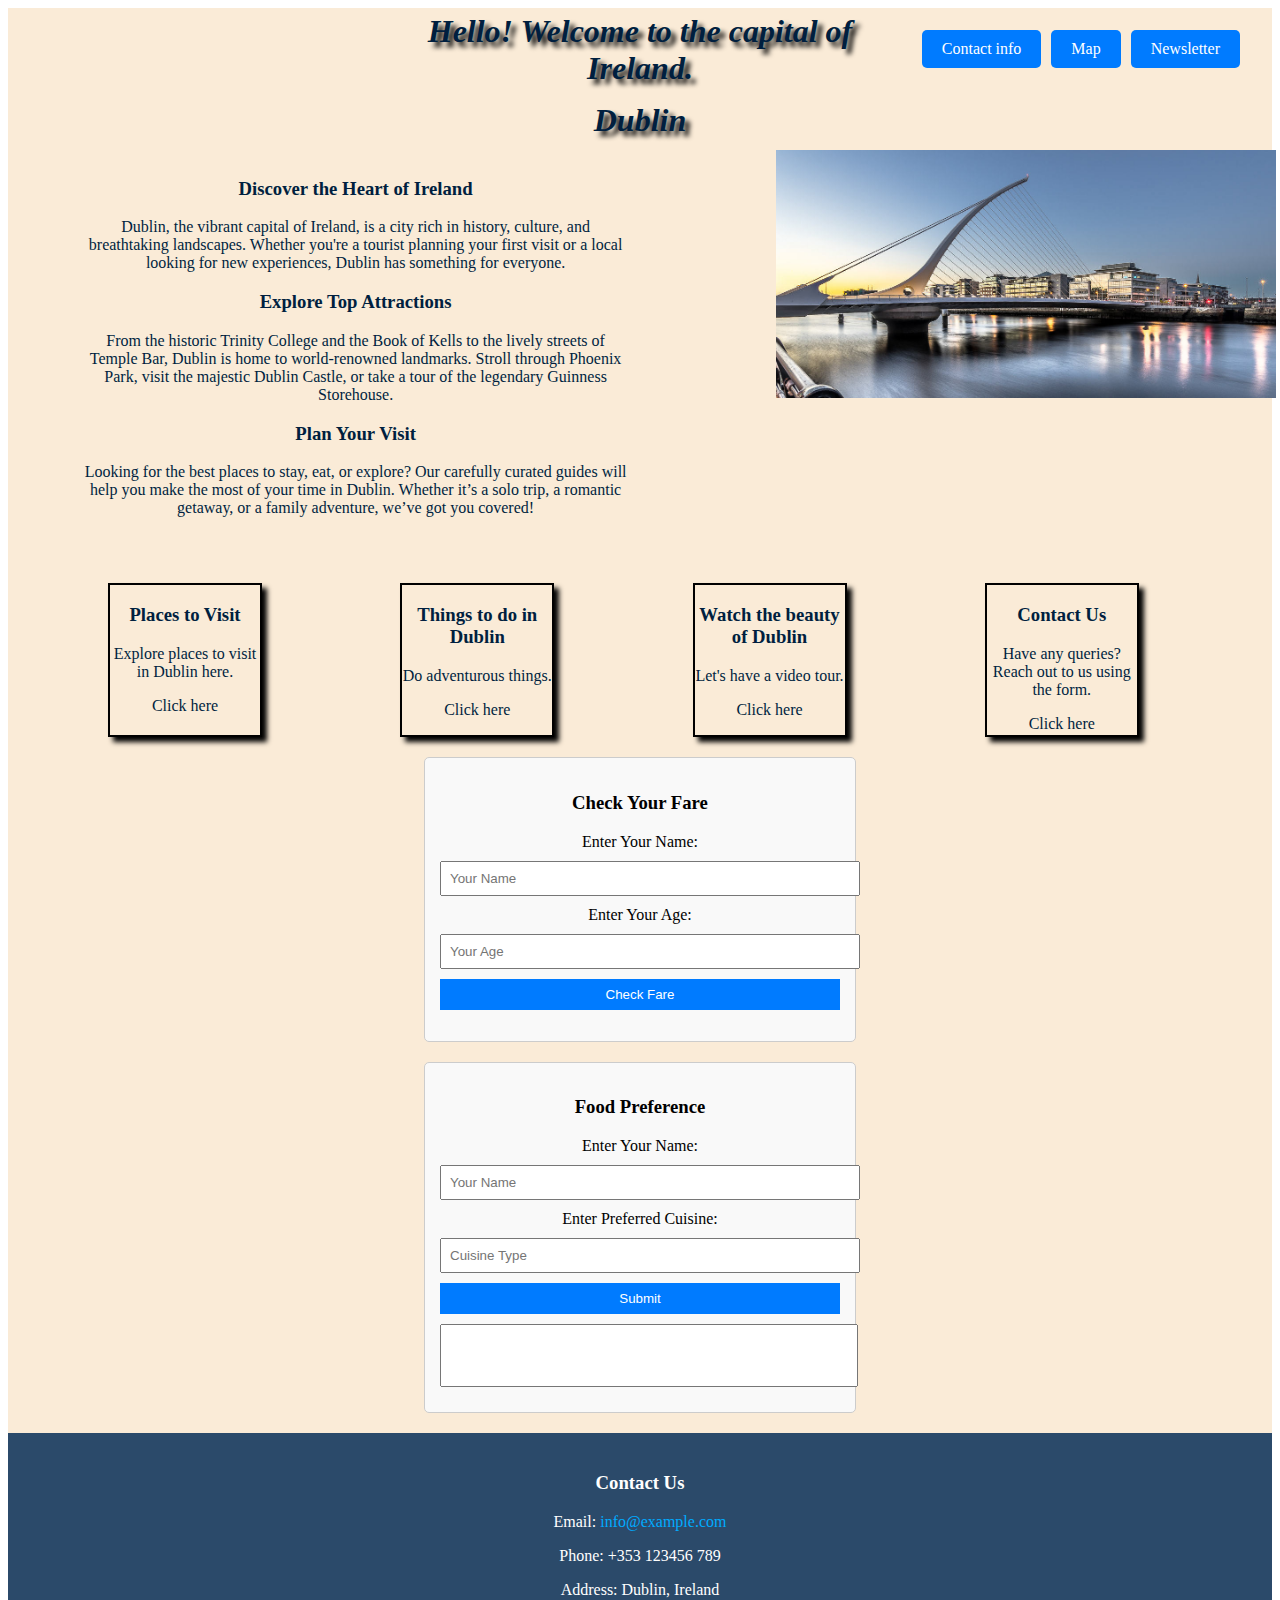
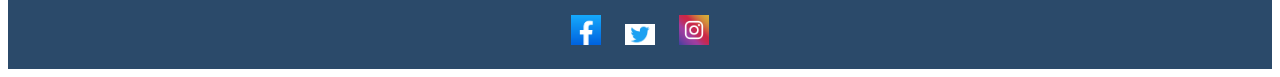
<file: Dublin-website/index.html>
<!DOCTYPE html>
<html lang="en">

<head>
    <meta charset="UTF-8">
    <meta name="viewport" content="width=device-width, initial-scale=1.0">
    <title>Home</title>
    <link href="style.css" rel="stylesheet">
</head>

<body>
    <div class="landing-page">
        <div style="margin-left:30%; margin-right:30%">
            <h1 class="heading">Hello! Welcome to the capital of Ireland.</h1>
            <h1 class="heading">Dublin</h1>
        </div>

        <div class="container2">
            <a class="btn" href="#contact-section">Contact info</a>
            <a class="btn" href="https://www.google.com/maps/place/Dublin,+Ireland" target="_blank">Map</a>
            <a class="btn" href="https://dublin.ie/newsletter/" target="_blank">Newsletter</a>
        </div>

        <div class="home">
            <h3>Discover the Heart of Ireland</h3>
            <p>Dublin, the vibrant capital of Ireland, is a city rich in history, culture, and breathtaking landscapes. Whether you're a tourist planning your first visit or a local looking for new experiences, Dublin has something for everyone.</p>

            <h3>Explore Top Attractions</h3>
            <p>From the historic Trinity College and the Book of Kells to the lively streets of Temple Bar, Dublin is home to world-renowned landmarks. Stroll through Phoenix Park, visit the majestic Dublin Castle, or take a tour of the legendary Guinness Storehouse.</p>

            <h3>Plan Your Visit</h3>
            <p>Looking for the best places to stay, eat, or explore? Our carefully curated guides will help you make the most of your time in Dublin. Whether it’s a solo trip, a romantic getaway, or a family adventure, we’ve got you covered!</p>
        </div>

        <div class="img-container">
            <img src="background.jpg" alt="Dublin" width="500px">
        </div>

        <div class="container">
            <a class="pages" href="places.html" target="_blank">
                <div class="services">
                    <h3>Places to Visit</h3>
                    <p class="pages_para">Explore places to visit in Dublin here.</p>
                    <p>Click here</p>
                </div>
            </a>

            <a class="pages" href="things.html" target="_blank">
                <div class="services">
                    <h3>Things to do in Dublin</h3>
                    <p class="pages_para">Do adventurous things.</p>
                    <p>Click here</p>
                </div>
            </a>

            <a class="pages" href="gallery.html" target="_blank">
                <div class="services">
                    <h3>Watch the beauty of Dublin</h3>
                    <p class="pages_para">Let's have a video tour.</p>
                    <p>Click here</p>
                </div>
            </a>

            <a class="pages" href="contactUsform.html">
                <div class="services">
                    <h3>Contact Us</h3>
                    <p class="pages_para">Have any queries? Reach out to us using the form.</p>
                    <p>Click here</p>
                </div>
            </a>
        </div>

        <div class="fare-section">
            <h3>Check Your Fare</h3>
            <label for="username">Enter Your Name:</label>
            <input type="text" id="username" placeholder="Your Name">

            <label for="age">Enter Your Age:</label>
            <input type="number" id="age" placeholder="Your Age">

            <button onclick="calculateFare()">Check Fare</button>
            <p id="fare-output"></p>
        </div>

        <div class="food-section">
            <h3>Food Preference</h3>
            <label for="food-name">Enter Your Name:</label>
            <input type="text" id="food-name" placeholder="Your Name">

            <label for="food-cuisine">Enter Preferred Cuisine:</label>
            <input type="text" id="food-cuisine" placeholder="Cuisine Type">

            <button onclick="showFoodPreference()">Submit</button>
            <textarea id="food-output" rows="3" readonly></textarea>
        </div>

        <script>
            function calculateFare() {
                let age = document.getElementById("age").value;
                let output = document.getElementById("fare-output");

                if (age.trim() === "" || isNaN(age)) {
                    output.textContent = "Please enter a valid age.";
                    return;
                }

                age = parseInt(age);
                if (age <= 19) {
                    output.textContent = "You can pay child’s fare.";
                } else {
                    output.textContent = "You must pay the adult fare.";
                }
            }

            function showFoodPreference() {
                let name = document.getElementById("food-name").value;
                let cuisine = document.getElementById("food-cuisine").value;
                let output = document.getElementById("food-output");

                if (name.trim() === "" || cuisine.trim() === "") {
                    output.value = "Please enter your name and food preference.";
                    return;
                }

                output.value = `Hello ${name}, your preferred cuisine is ${cuisine}.`;
            }
        </script>

        <footer id="contact-section" class="contact-info">
            <div class="contact-container">
                <h3>Contact Us</h3>
                <p>Email: <a href="mailto:info@example.com">info@example.com</a></p>
                <p>Phone: +353 123456 789</p>
                <p>Address: Dublin, Ireland</p>

                <div class="social-icons">
                    <a href="https://www.facebook.com/dublinonline/">
                        <img src="facebookicon2.png" alt="Facebook">
                    </a>
                    <a href="https://x.com/Dublin_ie">
                        <img src="twitter2.png" alt="Twitter">
                    </a>
                    <a href="https://www.instagram.com/visitdublin/?hl=en">
                        <img src="instagram2.png" alt="Instagram">
                    </a>
                </div>
            </div>
        </footer>
    </div>
</body>

</html>
</file>
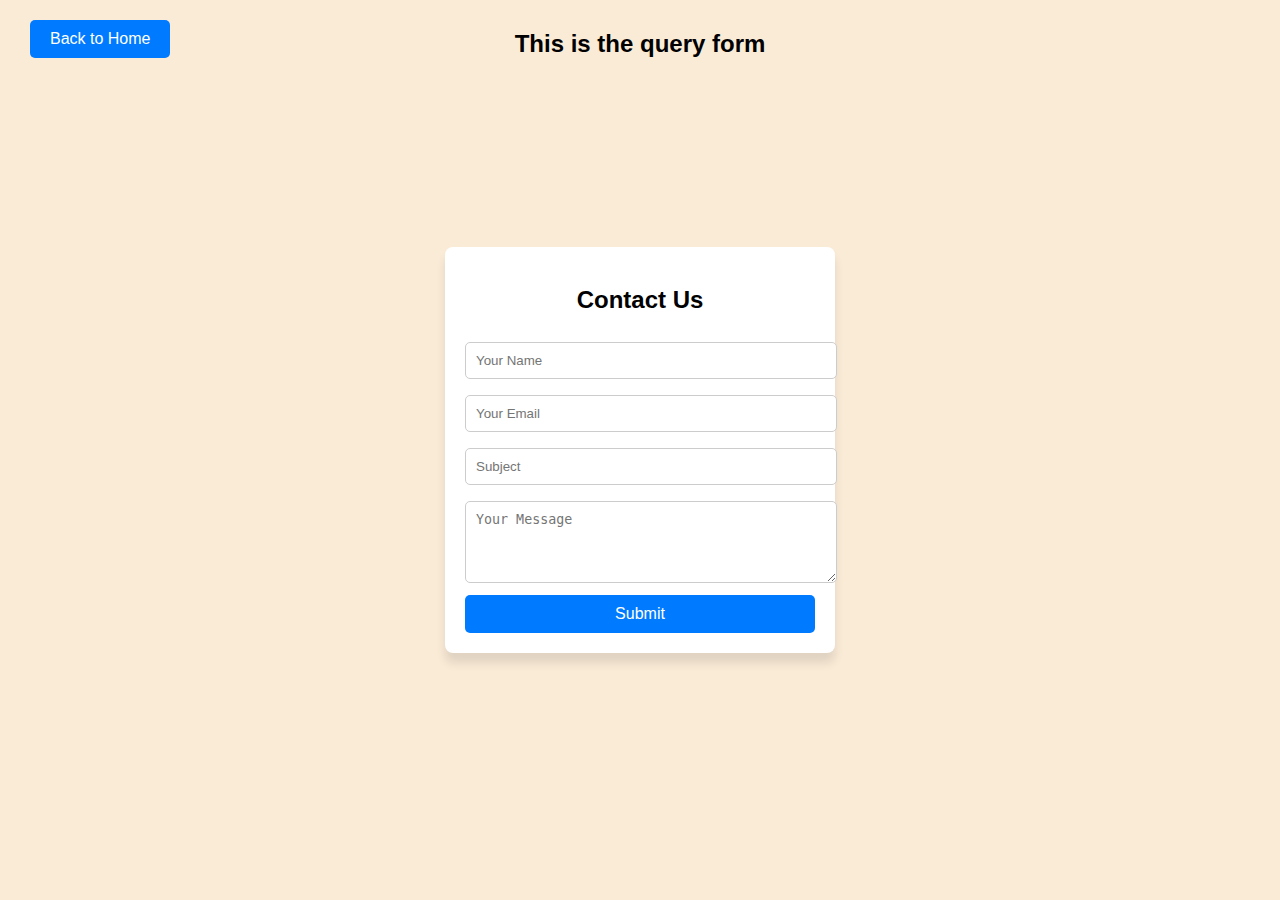
<file: Dublin-website/contactUsForm.html>
<!DOCTYPE html>
<html lang="en">

<head>
    <meta charset="UTF-8">
    <meta name="viewport" content="width=device-width, initial-scale=1.0">
    <title>Contact Us For Any Query</title>
    <link rel="stylesheet" href="style5.css">
</head>

<body>
    <div class="button">
        <a href="index.html" class="btn">Back to Home</a>
    </div>

    <h2 style="position: absolute; top: 10px; text-align: center;">This is the query form</h2>

    <div class="form-container">
        <h2>Contact Us</h2>
        <form id="queryForm">
            <input type="text" id="name" placeholder="Your Name" required>
            <input type="email" id="email" placeholder="Your Email" required>
            <input type="text" id="subject" placeholder="Subject" required>
            <textarea id="message" rows="4" placeholder="Your Message" required></textarea>
            <button type="submit">Submit</button>
        </form>
    </div>

    <script>
        document.getElementById("queryForm").addEventListener("submit", function(event) {
            event.preventDefault();

            let name = document.getElementById("name").value.trim();
            let email = document.getElementById("email").value.trim();
            let subject = document.getElementById("subject").value.trim();
            let message = document.getElementById("message").value.trim();

            if (name === "" || email === "" || subject === "" || message === "") {
                alert("Please fill in all fields.");
                return;
            }

            alert("Thank you, " + name + "! Your query has been submitted.");

            document.getElementById("queryForm").reset();
        });
    </script>
</body>

</html>
</file>
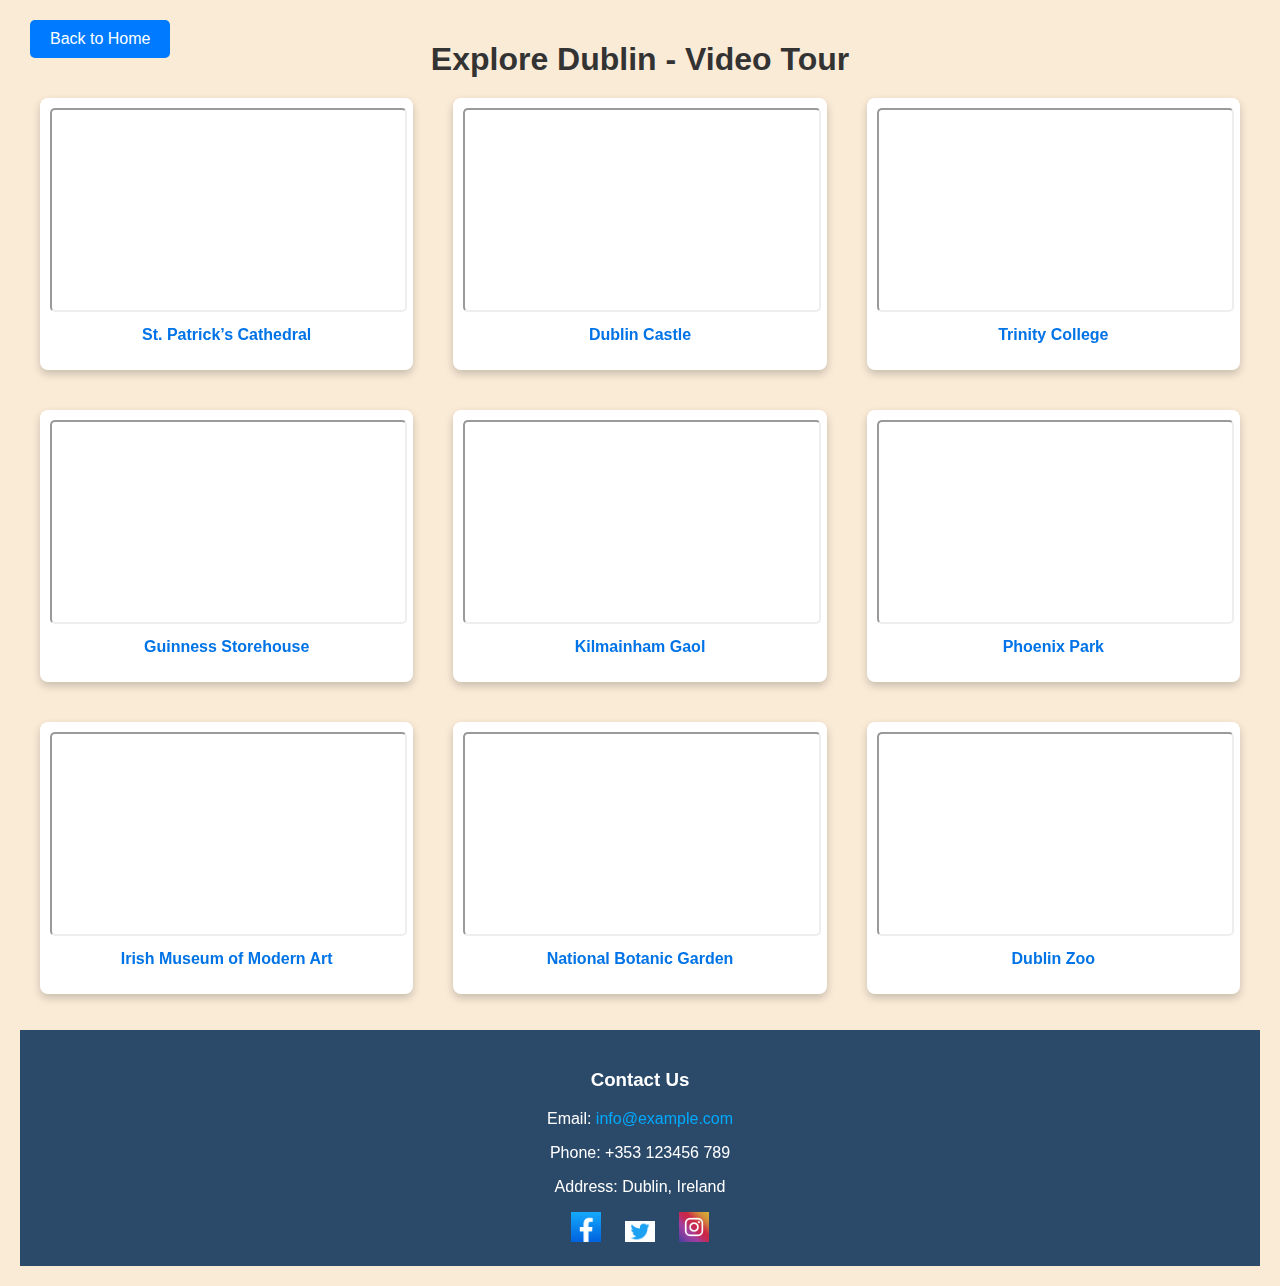
<file: Dublin-website/ery.html>
<!DOCTYPE html>
<html lang="en">

<head>
    <meta charset="UTF-8">
    <meta name="viewport" content="width=device-width, initial-scale=1.0">
    <title>Watch Beauty of Dublin</title>
    <link rel="stylesheet" href="style4.css">
</head>

<body>
    <div class="button">
        <a href="index.html" class="btn">Back to Home</a>
    </div>

    <h1>Explore Dublin - Video Tour</h1>

    <div class="video-grid">
        <div class="video-item">
            <iframe src="https://www.youtube.com/embed/noeiVmBExZk" allowfullscreen></iframe>
            <p class="video-title">St. Patrick’s Cathedral</p>
        </div>

        <div class="video-item">
            <iframe src="https://www.youtube.com/embed/bxs8Mhjy-VI" allowfullscreen></iframe>
            <p class="video-title">Dublin Castle</p>
        </div>

        <div class="video-item">
            <iframe src="https://www.youtube.com/embed/DbZALsDfLuU" allowfullscreen></iframe>
            <p class="video-title">Trinity College</p>
        </div>

        <div class="video-item">
            <iframe src="https://www.youtube.com/embed/WkrsEyLqQQ8" allowfullscreen></iframe>
            <p class="video-title">Guinness Storehouse</p>
        </div>

        <div class="video-item">
            <iframe src="https://www.youtube.com/embed/PsC4cjKyggM" allowfullscreen></iframe>
            <p class="video-title">Kilmainham Gaol</p>
        </div>

        <div class="video-item">
            <iframe src="https://www.youtube.com/embed/qYxrhKwtIEA" allowfullscreen></iframe>
            <p class="video-title">Phoenix Park</p>
        </div>

        <div class="video-item">
            <iframe src="https://www.youtube.com/embed/yjX9lunJEgY" allowfullscreen></iframe>
            <p class="video-title">Irish Museum of Modern Art</p>
        </div>

        <div class="video-item">
            <iframe src="https://www.youtube.com/embed/sy1qUZ9KDZw" allowfullscreen></iframe>
            <p class="video-title">National Botanic Garden</p>
        </div>

        <div class="video-item">
            <iframe src="https://www.youtube.com/embed/v0DQzp0983M" allowfullscreen></iframe>
            <p class="video-title">Dublin Zoo</p>
        </div>
    </div>

    <br /><br />

    <footer id="contact-section" class="contact-info">
        <div class="contact-container">
            <h3>Contact Us</h3>
            <p>Email: <a href="mailto:info@example.com">info@example.com</a></p>
            <p>Phone: +353 123456 789</p>
            <p>Address: Dublin, Ireland</p>

            <div class="social-icons">
                <a href="https://www.facebook.com/dublinonline/">
                    <img src="facebookicon2.png" alt="Facebook">
                </a>
                <a href="https://x.com/Dublin_ie">
                    <img src="twitter2.png" alt="Twitter">
                </a>
                <a href="https://www.instagram.com/visitdublin/?hl=en">
                    <img src="instagram2.png" alt="Instagram">
                </a>
            </div>
        </div>
    </footer>
</body>

</html>
</file>
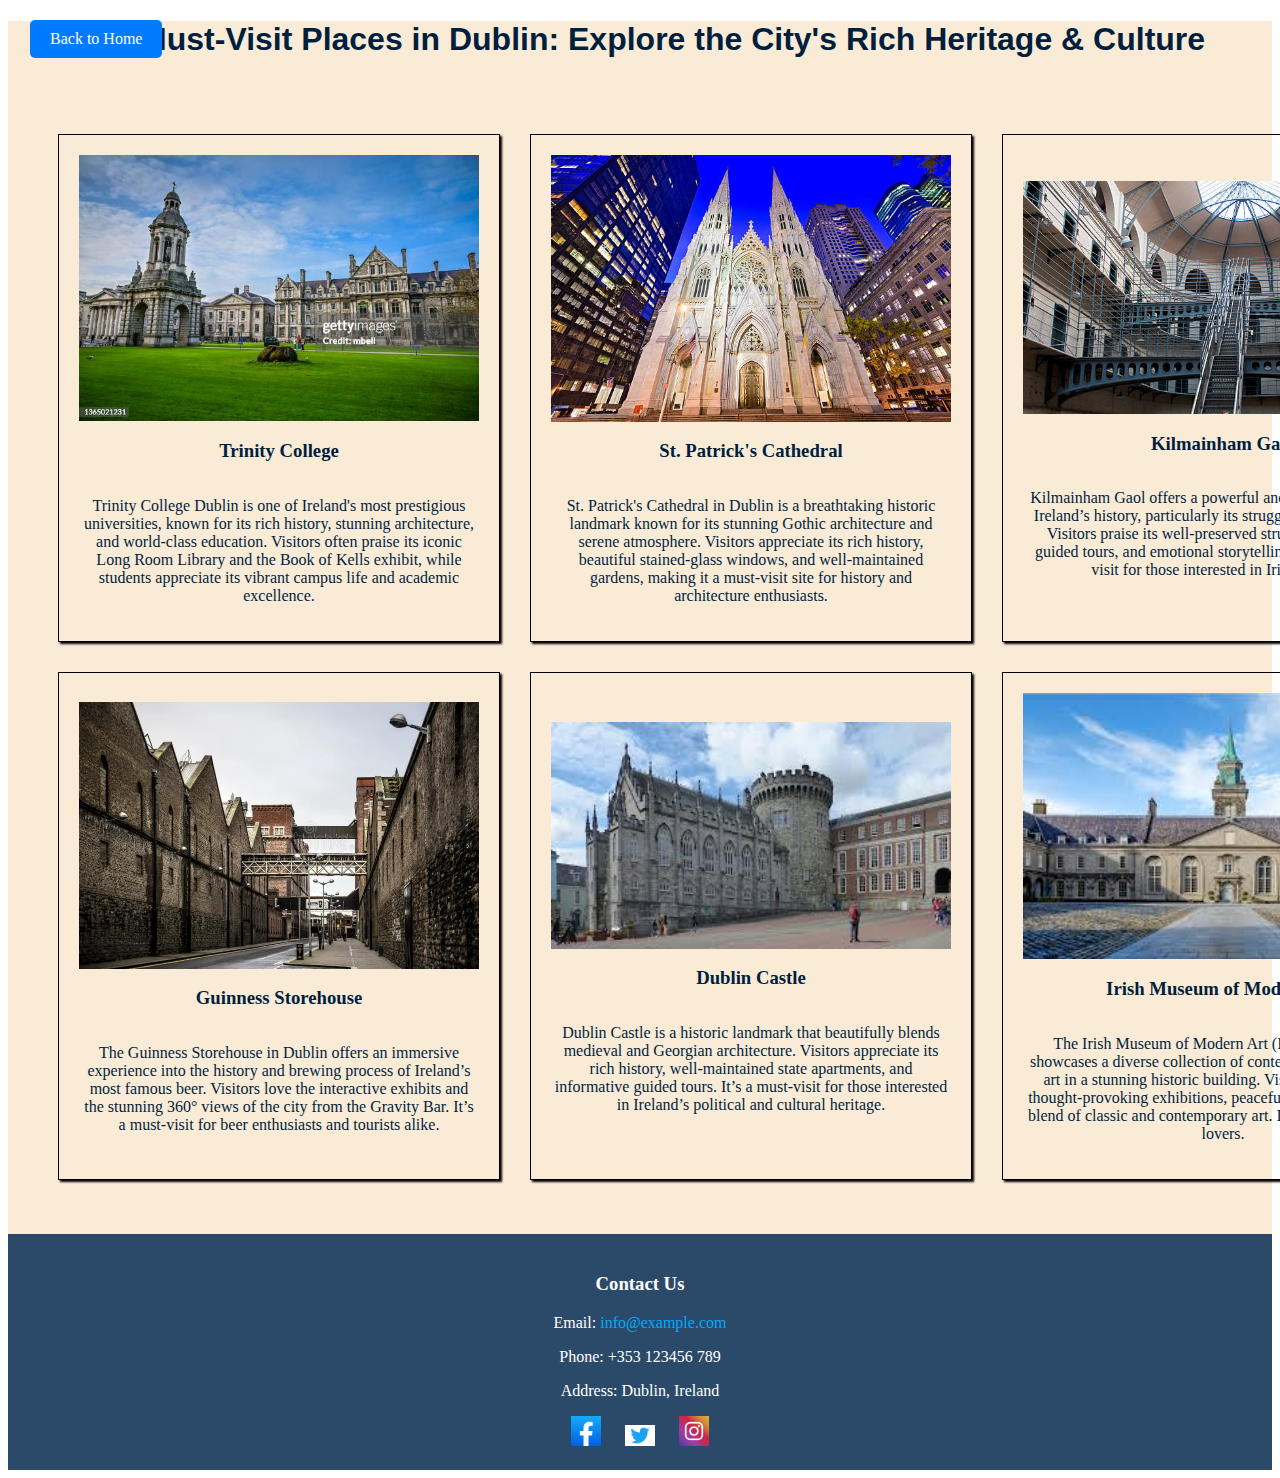
<file: Dublin-website/places.html>
<!DOCTYPE html>
<html lang="en">

<head>
    <meta charset="UTF-8">
    <meta name="viewport" content="width=device-width, initial-scale=1.0">
    <title>Places to Visit</title>
    <link href="style2.css" rel="stylesheet">
</head>

<body>
    <div class="page">
        <div class="button">
            <a href="index.html" class="btn">Back to Home</a>
        </div>

        <div style="text-align:center; font-family: Arial, Helvetica, sans-serif">
            <h1>Top Must-Visit Places in Dublin: Explore the City's Rich Heritage & Culture</h1>
        </div>

        <br /><br /><br />

        <div class="grid-container">
            <div class="grid-item">
                <img src="trinity.jpg" alt="Trinity College" width="400px">
                <h3>Trinity College</h3>
                <p>
                    Trinity College Dublin is one of Ireland's most prestigious universities, known for its rich history, stunning architecture, and world-class education. Visitors often praise its iconic Long Room Library and the Book of Kells exhibit, while students appreciate its vibrant campus life and academic excellence.
                </p>
            </div>

            <div class="grid-item">
                <img src="cathedral3.jpg" alt="St. Patrick's Cathedral" width="400px">
                <h3>St. Patrick's Cathedral</h3>
                <p>
                    St. Patrick's Cathedral in Dublin is a breathtaking historic landmark known for its stunning Gothic architecture and serene atmosphere. Visitors appreciate its rich history, beautiful stained-glass windows, and well-maintained gardens, making it a must-visit site for history and architecture enthusiasts.
                </p>
            </div>

            <div class="grid-item">
                <img src="gaol.jpg" alt="Kilmainham Gaol" width="400px">
                <h3>Kilmainham Gaol</h3>
                <p>
                    Kilmainham Gaol offers a powerful and moving insight into Ireland’s history, particularly its struggle for independence. Visitors praise its well-preserved structure, informative guided tours, and emotional storytelling, making it a must-visit for those interested in Irish heritage.
                </p>
            </div>

            <div class="grid-item">
                <img src="storehouse.jpg" alt="Guinness Storehouse" width="400px">
                <h3>Guinness Storehouse</h3>
                <p>
                    The Guinness Storehouse in Dublin offers an immersive experience into the history and brewing process of Ireland’s most famous beer. Visitors love the interactive exhibits and the stunning 360° views of the city from the Gravity Bar. It’s a must-visit for beer enthusiasts and tourists alike.
                </p>
            </div>

            <div class="grid-item">
                <img src="castle.jpg" alt="Dublin Castle" width="400px">
                <h3>Dublin Castle</h3>
                <p>
                    Dublin Castle is a historic landmark that beautifully blends medieval and Georgian architecture. Visitors appreciate its rich history, well-maintained state apartments, and informative guided tours. It’s a must-visit for those interested in Ireland’s political and cultural heritage.
                </p>
            </div>

            <div class="grid-item">
                <img src="museum.jpg" alt="Irish Museum of Modern Art" width="400px">
                <h3>Irish Museum of Modern Art</h3>
                <p>
                    The Irish Museum of Modern Art (IMMA) in Dublin showcases a diverse collection of contemporary and modern art in a stunning historic building. Visitors appreciate its thought-provoking exhibitions, peaceful gardens, and unique blend of classic and contemporary art. It's a must-visit for art lovers.
                </p>
            </div>
        </div>

        <br /><br /><br />

        <footer id="contact-section" class="contact-info">
            <div class="contact-container">
                <h3>Contact Us</h3>
                <p>Email: <a href="mailto:info@example.com">info@example.com</a></p>
                <p>Phone: +353 123456 789</p>
                <p>Address: Dublin, Ireland</p>

                <div class="social-icons">
                    <a href="https://www.facebook.com/dublinonline/">
                        <img src="facebookicon2.png" alt="Facebook">
                    </a>
                    <a href="https://x.com/Dublin_ie">
                        <img src="twitter2.png" alt="Twitter">
                    </a>
                    <a href="https://www.instagram.com/visitdublin/?hl=en">
                        <img src="instagram2.png" alt="Instagram">
                    </a>
                </div>
            </div>
        </footer>
    </div>
</body>

</html>
</file>
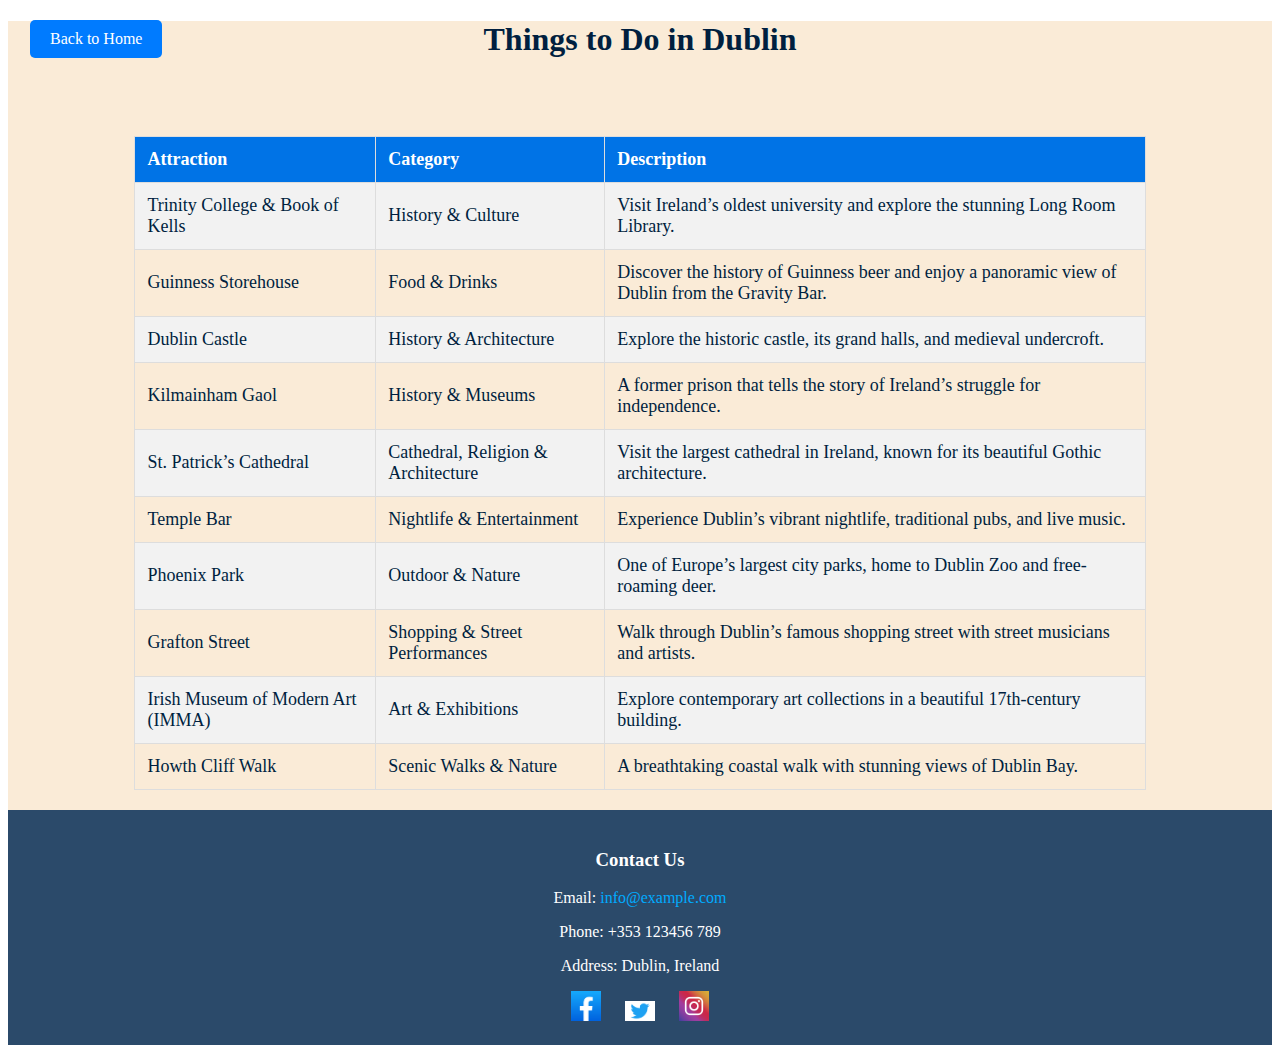
<file: Dublin-website/things.html>
<!DOCTYPE html>
<html lang="en">

<head>
    <meta charset="UTF-8">
    <meta name="viewport" content="width=device-width, initial-scale=1.0">
    <title>Things To Do</title>
    <link rel="stylesheet" href="style3.css">
</head>

<body>
    <div class="page">
        <div class="button">
            <a href="index.html" class="btn">Back to Home</a>
        </div>

        <div style="text-align:center">
            <h1>Things to Do in Dublin</h1>
        </div>

        <br /><br />

        <div>
            <table>
                <tr>
                    <th>Attraction</th>
                    <th>Category</th>
                    <th>Description</th>
                </tr>
                <tr>
                    <td>Trinity College & Book of Kells</td>
                    <td>History & Culture</td>
                    <td>Visit Ireland’s oldest university and explore the stunning Long Room Library.</td>
                </tr>
                <tr>
                    <td>Guinness Storehouse</td>
                    <td>Food & Drinks</td>
                    <td>Discover the history of Guinness beer and enjoy a panoramic view of Dublin from the Gravity Bar.</td>
                </tr>
                <tr>
                    <td>Dublin Castle</td>
                    <td>History & Architecture</td>
                    <td>Explore the historic castle, its grand halls, and medieval undercroft.</td>
                </tr>
                <tr>
                    <td>Kilmainham Gaol</td>
                    <td>History & Museums</td>
                    <td>A former prison that tells the story of Ireland’s struggle for independence.</td>
                </tr>
                <tr>
                    <td>St. Patrick’s Cathedral</td>
                    <td>Cathedral, Religion & Architecture</td>
                    <td>Visit the largest cathedral in Ireland, known for its beautiful Gothic architecture.</td>
                </tr>
                <tr>
                    <td>Temple Bar</td>
                    <td>Nightlife & Entertainment</td>
                    <td>Experience Dublin’s vibrant nightlife, traditional pubs, and live music.</td>
                </tr>
                <tr>
                    <td>Phoenix Park</td>
                    <td>Outdoor & Nature</td>
                    <td>One of Europe’s largest city parks, home to Dublin Zoo and free-roaming deer.</td>
                </tr>
                <tr>
                    <td>Grafton Street</td>
                    <td>Shopping & Street Performances</td>
                    <td>Walk through Dublin’s famous shopping street with street musicians and artists.</td>
                </tr>
                <tr>
                    <td>Irish Museum of Modern Art (IMMA)</td>
                    <td>Art & Exhibitions</td>
                    <td>Explore contemporary art collections in a beautiful 17th-century building.</td>
                </tr>
                <tr>
                    <td>Howth Cliff Walk</td>
                    <td>Scenic Walks & Nature</td>
                    <td>A breathtaking coastal walk with stunning views of Dublin Bay.</td>
                </tr>
            </table>
        </div>

        <footer id="contact-section" class="contact-info">
            <div class="contact-container">
                <h3>Contact Us</h3>
                <p>Email: <a href="mailto:info@example.com">info@example.com</a></p>
                <p>Phone: +353 123456 789</p>
                <p>Address: Dublin, Ireland</p>

                <div class="social-icons">
                    <a href="https://www.facebook.com/dublinonline/">
                        <img src="facebookicon2.png" alt="Facebook">
                    </a>
                    <a href="https://x.com/Dublin_ie">
                        <img src="twitter2.png" alt="Twitter">
                    </a>
                    <a href="https://www.instagram.com/visitdublin/?hl=en">
                        <img src="instagram2.png" alt="Instagram">
                    </a>
                </div>
            </div>
        </footer>
    </div>
</body>

</html>
</file>
<file: Dublin-website/style.css>
.heading {
    text-align: center;
    font-style: oblique;
    text-shadow: 5px 5px 5px black;
    color: #001f3f;
    text-decoration: solid;
    margin: 5px;
    padding: 5px;
}

.services {
    text-align: center;
    height: 150px;
    width: 150px;
    border: 2px solid black;
    box-shadow: 5px 5px 5px black;
}

.container2 {
    position: absolute;
    top: 30px;
    right: 40px;
    display: flex;
    gap: 10px;
}

.container {
    margin-left: 100px;
    display: grid;
    grid-template-columns: repeat(4, 1fr);
    gap: 5px;
}

.home {
    margin-right: 50%;
    margin-left: 5%;
    padding: 10px 10px 50px 10px;
    text-align: center;
    color: #001f3f;
}

.home-para {
    text-align: center;
    width: 70%;
    margin: 10px 250px 10px 250px;
    color: #001f3f;
}

.pages {
    text-decoration: none;
    color: #001f3f;
}

.pages:visited {
    color: black;
    text-decoration: none;
}

.landing-page {
    background-color: antiquewhite;
    margin: 0;
    padding: 0;
}

.btn {
    display: inline-block;
    padding: 10px 20px;
    background-color: #007bff;
    color: white;
    text-decoration: none;
    font-size: 16px;
    border-radius: 5px;
    text-align: center;
    transition: 0.3s ease-in-out;
}

.img-container {
    margin-left: 60%;
    position: absolute;
    top: 150px;
}

.contact-info {
    background-color: #2b4a6a;
    color: white;
    text-align: center;
    padding: 20px 0;
    font-size: 16px;
}

.contact-container {
    max-width: 600px;
    margin: auto;
}

.contact-info a {
    color: #00aaff;
    text-decoration: none;
}

.contact-info a:hover {
    text-decoration: underline;
}

.social-icons {
    margin-top: 10px;
}

.social-icons img {
    width: 30px;
    margin: 0 10px;
}

html {
    scroll-behavior: smooth;
}

.fare-section,.food-section {
    text-align: center;
    margin: 20px 0;
    padding: 15px;
    border: 1px solid #ccc;
    border-radius: 5px;
    max-width: 400px;
    margin-left: auto;
    margin-right: auto;
    background-color: #f9f9f9;
}

input,button,textarea {
    display: block;
    width: 100%;
    margin: 10px 0;
    padding: 8px;
}

button {
    background-color: #007bff;
    color: white;
    border: none;
    cursor: pointer;
}

button:hover {
    background-color: #0056b3;
}

textarea {
    resize: none;
}
</file>
<file: Dublin-website/style5.css>
body {
    font-family: Arial, sans-serif;
    background-color: antiquewhite;
    display: flex;
    justify-content: center;
    align-items: center;
    height: 100vh;
    margin: 0;
}

.form-container {
    background: white;
    padding: 20px;
    border-radius: 8px;
    box-shadow: 0 10px 10px rgba(0, 0, 0, 0.1);
    width: 350px;
}

.form-container h2 {
    text-align: center;
    margin-bottom: 20px;
}

.form-container input,
.form-container textarea {
    width: 100%;
    padding: 10px;
    margin: 8px 0;
    border: 1px solid #ccc;
    border-radius: 5px;
}

.form-container button {
    width: 100%;
    background-color: #007bff;
    color: white;
    padding: 10px;
    border: none;
    border-radius: 5px;
    cursor: pointer;
    font-size: 16px;
}

.form-container button:hover {
    background-color: #0056b3;
}

.button {
    position: absolute;
    top: 20px;
    left: 30px;
}

.btn {
    display: inline-block;
    padding: 10px 20px;
    background-color: #007bff;
    color: white;
    text-decoration: none;
    font-size: 16px;
    border-radius: 5px;
    text-align: center;
    transition: 0.3s ease-in-out;
}

.btn:hover {
    background-color: #0056b3;
}
</file>
<file: Dublin-website/style4.css>
body {
    font-family: Arial, sans-serif;
    text-align: center;
    background-color: antiquewhite;
    margin: 0;
    padding: 20px;
}

h1 {
    color: #333;
    margin-bottom: 20px;
}

.video-grid {
    display: grid;
    grid-template-columns: repeat(3, 1fr);
    gap: 40px;
    justify-content: center;
    max-width: 1200px;
    margin: auto;
}

.video-item {
    background: white;
    padding: 10px;
    border-radius: 8px;
    box-shadow: 0 4px 8px rgba(0, 0, 0, 0.2);
}

iframe {
    width: 100%;
    height: 200px;
    border-radius: 5px;
}

.video-title {
    font-weight: bold;
    margin-top: 10px;
    color: #0073e6;
}

.contact-info {
    background-color: #2b4a6a;
    color: white;
    text-align: center;
    padding: 20px 0;
    font-size: 16px;
}

.contact-container {
    max-width: 600px;
    margin: auto;
}

.contact-info a {
    color: #00aaff;
    text-decoration: none;
}

.contact-info a:hover {
    text-decoration: underline;
}

.social-icons {
    margin-top: 10px;
}

.social-icons img {
    width: 30px;
    margin: 0 10px;
}

html {
    scroll-behavior: smooth;
}

.button {
    position: absolute;
    top: 20px;
    left: 30px;
}

.btn {
    display: inline-block;
    padding: 10px 20px;
    background-color: #007bff;
    color: white;
    text-decoration: none;
    font-size: 16px;
    border-radius: 5px;
    text-align: center;
    transition: 0.3s ease-in-out;
}

.btn:hover {
    background-color: #0056b3;
}
</file>
<file: Dublin-website/style2.css>
.grid-container {
    margin-left: 50px;
    margin-right: 100px;
    display: grid;
    grid-template-columns: repeat(3, 1fr);
    grid-template-rows: repeat(2, 1fr);
    gap: 30px;
}

.grid-item {
    border: 1px solid black;
    box-shadow: 2px 2px 2px black;
    display: flex;
    flex-direction: column;
    align-items: center;
    justify-content: center;
    text-align: center;
    padding: 20px;
}

.button {
    position: absolute;
    top: 20px;
    left: 30px;
}

.btn {
    display: inline-block;
    padding: 10px 20px;
    background-color: #007bff;
    color: white;
    text-decoration: none;
    font-size: 16px;
    border-radius: 5px;
    text-align: center;
    transition: 0.3s ease-in-out;
}

.btn:hover {
    background-color: #0056b3;
}

.page {
    color: #001f3f;
    background-color: antiquewhite;
    margin: 0;
    padding: 0;
}

.contact-info {
    background-color: #2b4a6a;
    color: white;
    text-align: center;
    padding: 20px 0;
    font-size: 16px;
}

.contact-container {
    max-width: 600px;
    margin: auto;
}

.contact-info a {
    color: #00aaff;
    text-decoration: none;
}

.contact-info a:hover {
    text-decoration: underline;
}

.social-icons {
    margin-top: 10px;
}

.social-icons img {
    width: 30px;
    margin: 0 10px;
}

html {
    scroll-behavior: smooth;
}
</file>
<file: Dublin-website/style3.css>
table {
    width: 80%; /* Adjust width to leave space on the sides */
    margin: 20px auto; /* Center the table horizontally */
    border-collapse: collapse;
    font-size: 18px;
    text-align: left;
}

th, td {
    padding: 12px;
    border: 1px solid #ddd;
}

th {
    background-color: #0073e6;
    color: white;
    font-weight: bold;
}

tr:nth-child(even) {
    background-color: #f2f2f2;
}

tr:hover {
    background-color: #d1e0f0;
}

td {
    padding: 12px;
}

.button {
    position: absolute;
    top: 20px;
    left: 30px;
}

.btn {
    display: inline-block;
    padding: 10px 20px;
    background-color: #007bff;
    color: white;
    text-decoration: none;
    font-size: 16px;
    border-radius: 5px;
    text-align: center;
    transition: 0.3s ease-in-out;
}

.btn:hover {
    background-color: #0056b3;
}

.page {
    color: #001f3f;
    background-color: antiquewhite;
    margin: 0;
    padding: 0;
}

.contact-info {
    background-color: #2b4a6a;
    color: white;
    text-align: center;
    padding: 20px 0;
    font-size: 16px;
}

.contact-container {
    max-width: 600px;
    margin: auto;
}

.contact-info a {
    color: #00aaff;
    text-decoration: none;
}

.contact-info a:hover {
    text-decoration: underline;
}

.social-icons {
    margin-top: 10px;
}

.social-icons img {
    width: 30px;
    margin: 0 10px;
}

html {
    scroll-behavior: smooth;
}
</file>
